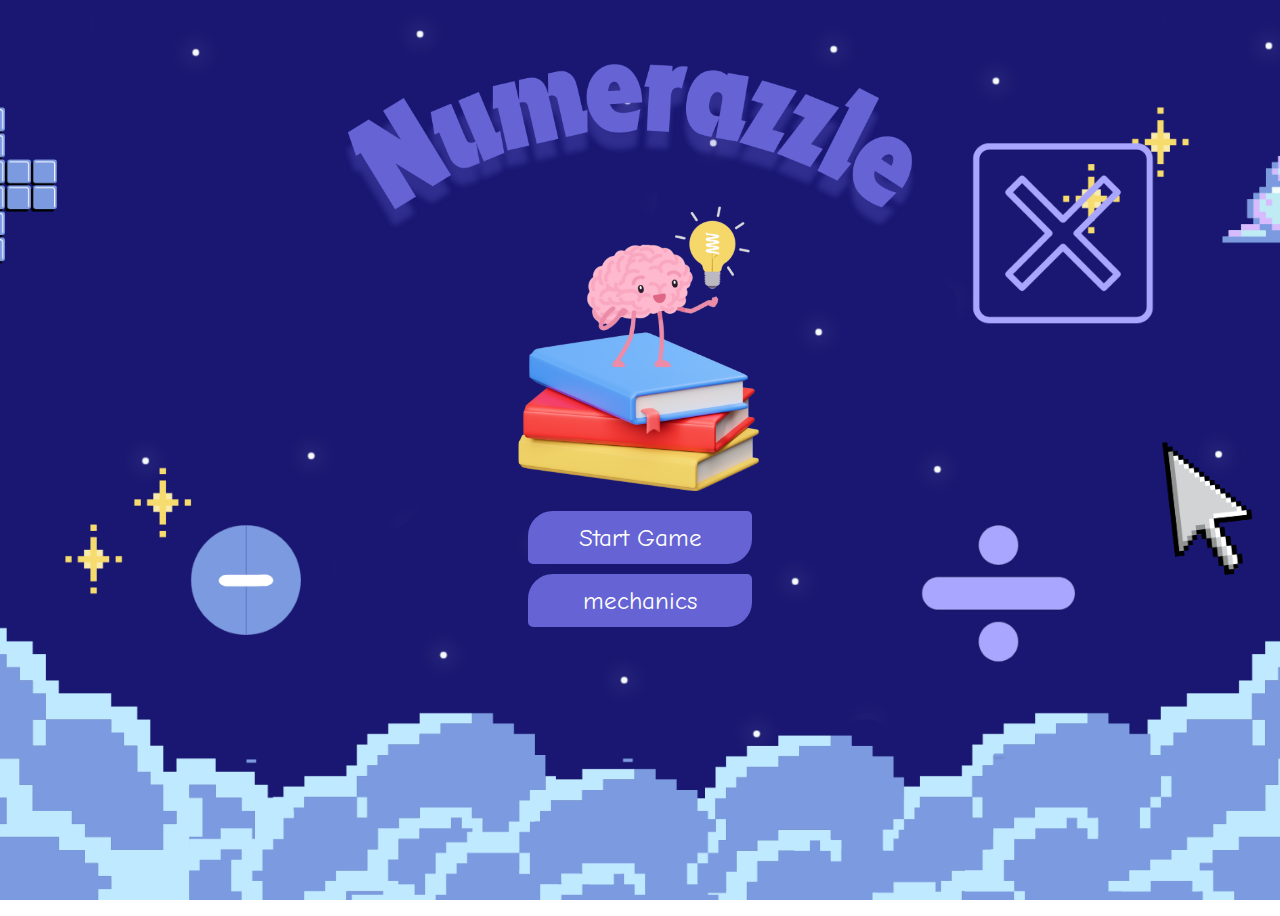
<file: index.html>
<!DOCTYPE html>
<html lang="en">

<head>
  <meta charset="UTF-8" />
  <meta name="viewport" content="width=device-width, initial-scale=1.0" />
  <title>Numerazzle</title>
  <link rel="icon" type="image/x-icon" href="assets/favicon.ico">
  <link rel="stylesheet" href="main.css" />
  <link rel="preconnect" href="https://fonts.googleapis.com">
  <link rel="preconnect" href="https://fonts.gstatic.com" crossorigin>
  <link
    href="https://fonts.googleapis.com/css2?family=Comic+Neue:ital,wght@0,300;0,400;0,700;1,300;1,400;1,700&display=swap"
    rel="stylesheet">
</head>

<body>
  <center>
    <div class="menu">
      <img class="numerazzleHeader" src="assets/numerazzleHeader.png" alt="">
      <img class="brain" src="assets/numerazzleBrain.png"
        alt="Sorry Cant load image, please check your internet connection">
      <a href="startGame.html">Start Game</a>
      <a href="mechanics.html">mechanics</a>
    </div>
  </center>
</body>

</html>
</file>
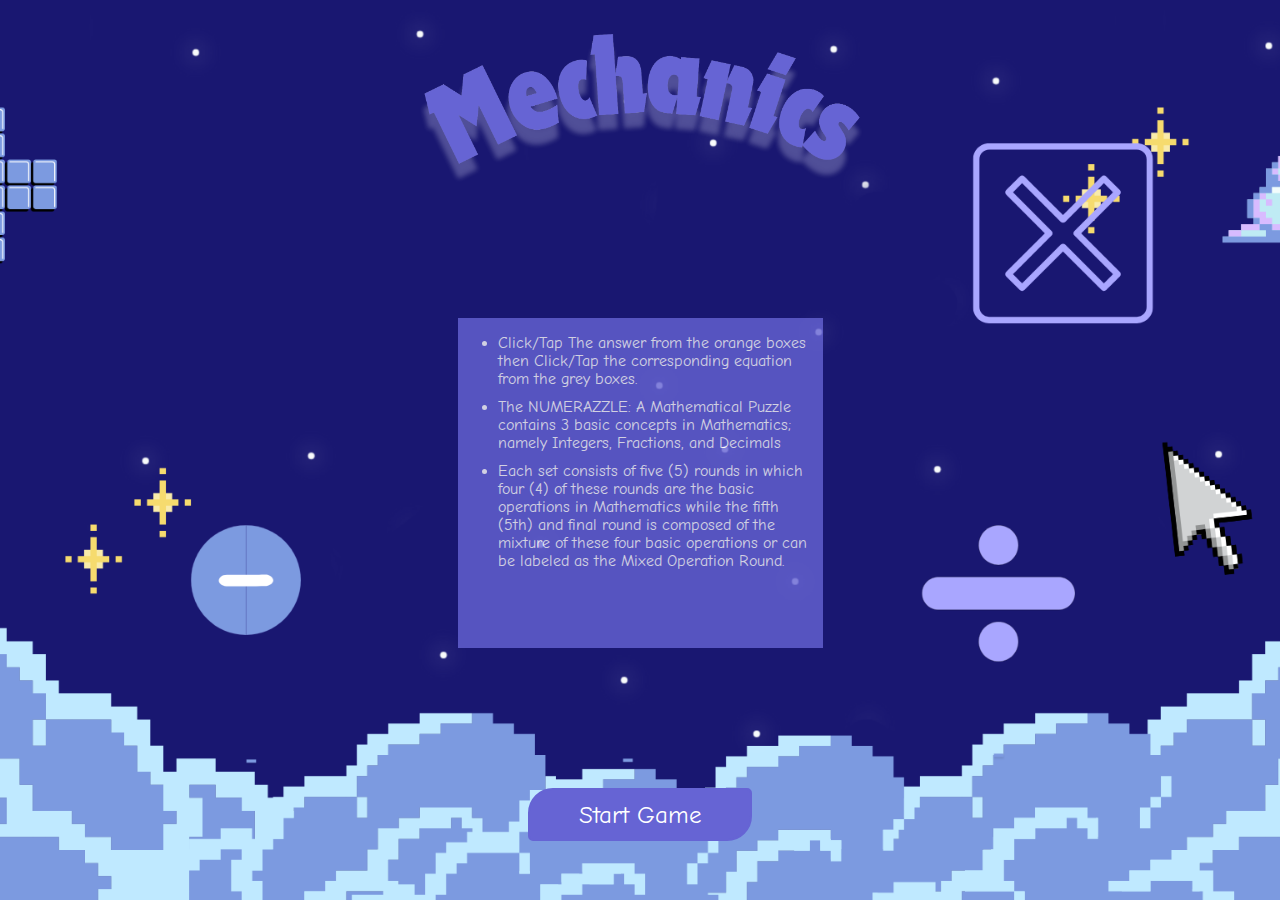
<file: mechanics.html>
<!DOCTYPE html>
<html lang="en">

<head>
    <meta charset="UTF-8">
    <meta name="viewport" content="width=device-width, initial-scale=1.0">
    <title>mechanics</title>
    <link rel="icon" type="image/x-icon" href="assets/favicon.ico">
    <link rel="stylesheet" href="main.css">
    <link rel="preconnect" href="https://fonts.googleapis.com">
    <link rel="preconnect" href="https://fonts.gstatic.com" crossorigin>
    <link
        href="https://fonts.googleapis.com/css2?family=Comic+Neue:ital,wght@0,300;0,400;0,700;1,300;1,400;1,700&display=swap"
        rel="stylesheet">
</head>

<body>
    <center>
        <img class="mechanicsHeader" src="assets/mechanics.png"
            alt="cant load image, please check your internet connection">

    </center>
    <div class="mainContent">
        <ul>
            <li>Click/Tap The answer from the orange boxes then Click/Tap the corresponding equation from the grey
                boxes.</li>
            <li>The NUMERAZZLE: A Mathematical Puzzle contains 3 basic concepts in Mathematics; namely Integers,
                Fractions, and Decimals</li>
            <li>Each set consists of five (5) rounds in which four (4) of these rounds are the basic operations in
                Mathematics while the fifth (5th) and final round is composed of the mixture of these four basic
                operations or can be labeled as the Mixed Operation Round.</li>
        </ul>
    </div>
    <center>
        <a class="button" href="startGame.html">Start Game</a>
    </center>
</body>

</html>
</file>
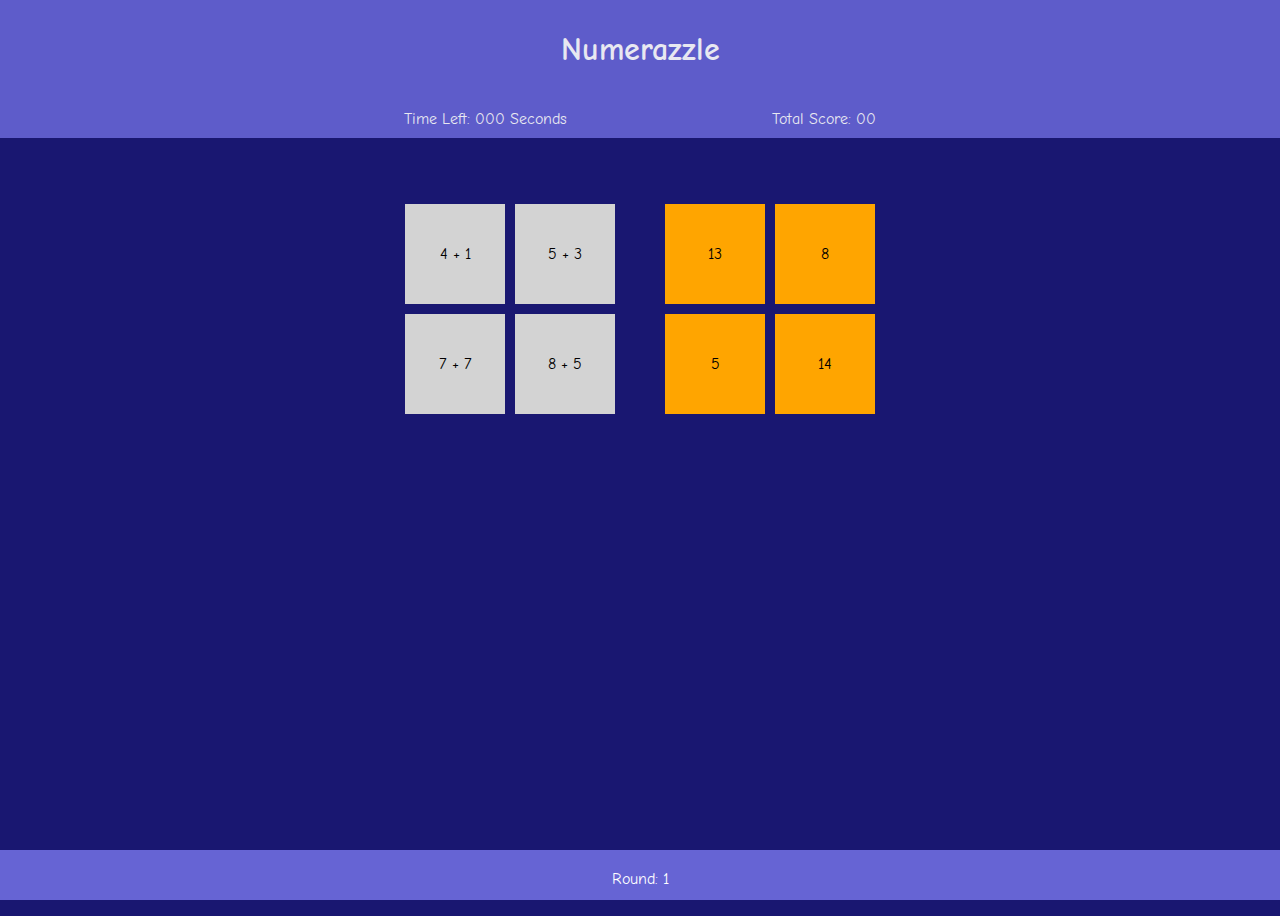
<file: startGame.html>
<!DOCTYPE html>
<html lang="en">

<head>
  <meta charset="UTF-8" />
  <meta name="viewport" content="width=device-width, initial-scale=1.0" />
  <title>Numerazzle</title>
  <link rel="icon" type="image/x-icon" href="assets/favicon.ico">
  <link rel="stylesheet" href="styles.css" />
  <link rel="preconnect" href="https://fonts.googleapis.com">
  <link rel="preconnect" href="https://fonts.gstatic.com" crossorigin>
  <link
    href="https://fonts.googleapis.com/css2?family=Comic+Neue:ital,wght@0,300;0,400;0,700;1,300;1,400;1,700&display=swap"
    rel="stylesheet">
</head>

<body>
  <div class="content">
    <header id="header">
      <h1>Numerazzle</h1>
      <div class="stats" id="timer">Time Left: 000 Seconds</div>
      <div class="stats" id="totalScore">Total Score: 00</div>
    </header>
    <div class="spacerHeader"></div>
    <center>
      <div class="roundEnd" id="roundEnd">
        <div class="roundEndBox">
          <h1>GAME OVER</h1>
          <h2 class="stats" id="totalTotalScore">Total Score: 00</h2>
          <h2 onclick="nextGame()" class="nextSetButton">Next Set</h2>
        </div>
      </div>
      <div class="container" id="container">
        <!-- round 1 and 2 -->
        <div class="question-container-1" id="round1Q">
          <p class="question" id="round1q-1-1" onclick="checkAnswer(this)"></p>
          <p class="question" id="round1q-2-1" onclick="checkAnswer(this)"></p>
          <p class="question" id="round1q-1-2" onclick="checkAnswer(this)"></p>
          <p class="question" id="round1q-2-2" onclick="checkAnswer(this)"></p>
        </div>
        <div class="answer-container-1" id="round1A">
          <p class="answer" id="round1-1-1" onclick="getAnswer(this)"></p>
          <p class="answer" id="round1-2-1" onclick="getAnswer(this)"></p>
          <p class="answer" id="round1-1-2" onclick="getAnswer(this)"></p>
          <p class="answer" id="round1-2-2" onclick="getAnswer(this)"></p>
        </div>
        <div class="question-container-2" id="round2Q">
          <p class="question" id="round2q-1-1" onclick="checkAnswer(this)"></p>
          <p class="question" id="round2q-2-1" onclick="checkAnswer(this)"></p>
          <p class="question" id="round2q-1-2" onclick="checkAnswer(this)"></p>
          <p class="question" id="round2q-2-2" onclick="checkAnswer(this)"></p>
        </div>
        <div class="answer-container-2" id="round2A">
          <p class="answer" id="round2-1-1" onclick="getAnswer(this)"></p>
          <p class="answer" id="round2-2-1" onclick="getAnswer(this)"></p>
          <p class="answer" id="round2-1-2" onclick="getAnswer(this)"></p>
          <p class="answer" id="round2-2-2" onclick="getAnswer(this)"></p>
        </div>
        <!-- round 3 and 4 -->

        <div class="question-container-3" id="round3Q">
          <p class="question" id="round3q-1-1" onclick="checkAnswer(this)"></p>
          <p class="question" id="round3q-2-1" onclick="checkAnswer(this)"></p>
          <p class="question" id="round3q-3-1" onclick="checkAnswer(this)"></p>
          <p class="question" id="round3q-1-2" onclick="checkAnswer(this)"></p>
          <p class="question" id="round3q-2-2" onclick="checkAnswer(this)"></p>
          <p class="question" id="round3q-3-2" onclick="checkAnswer(this)"></p>
          <p class="question" id="round3q-1-3" onclick="checkAnswer(this)"></p>
          <p class="question" id="round3q-2-3" onclick="checkAnswer(this)"></p>
          <p class="question" id="round3q-3-3" onclick="checkAnswer(this)"></p>
        </div>
        <div class="answer-container-3" id="round3A">
          <p class="answer" id="round3-1-1" onclick="getAnswer(this)"></p>
          <p class="answer" id="round3-2-1" onclick="getAnswer(this)"></p>
          <p class="answer" id="round3-3-1" onclick="getAnswer(this)"></p>
          <p class="answer" id="round3-1-2" onclick="getAnswer(this)"></p>
          <p class="answer" id="round3-2-2" onclick="getAnswer(this)"></p>
          <p class="answer" id="round3-3-2" onclick="getAnswer(this)"></p>
          <p class="answer" id="round3-1-3" onclick="getAnswer(this)"></p>
          <p class="answer" id="round3-2-3" onclick="getAnswer(this)"></p>
          <p class="answer" id="round3-3-3" onclick="getAnswer(this)"></p>
        </div>

        <div class="question-container-3" id="round4Q">
          <p class="question" id="round4q-1-1" onclick="checkAnswer(this)"></p>
          <p class="question" id="round4q-2-1" onclick="checkAnswer(this)"></p>
          <p class="question" id="round4q-3-1" onclick="checkAnswer(this)"></p>
          <p class="question" id="round4q-1-2" onclick="checkAnswer(this)"></p>
          <p class="question" id="round4q-2-2" onclick="checkAnswer(this)"></p>
          <p class="question" id="round4q-3-2" onclick="checkAnswer(this)"></p>
          <p class="question" id="round4q-1-3" onclick="checkAnswer(this)"></p>
          <p class="question" id="round4q-2-3" onclick="checkAnswer(this)"></p>
          <p class="question" id="round4q-3-3" onclick="checkAnswer(this)"></p>
        </div>
        <div class="answer-container-4" id="round4A">
          <p class="answer" id="round4-1-1" onclick="getAnswer(this)"></p>
          <p class="answer" id="round4-2-1" onclick="getAnswer(this)"></p>
          <p class="answer" id="round4-3-1" onclick="getAnswer(this)"></p>
          <p class="answer" id="round4-1-2" onclick="getAnswer(this)"></p>
          <p class="answer" id="round4-2-2" onclick="getAnswer(this)"></p>
          <p class="answer" id="round4-3-2" onclick="getAnswer(this)"></p>
          <p class="answer" id="round4-1-3" onclick="getAnswer(this)"></p>
          <p class="answer" id="round4-2-3" onclick="getAnswer(this)"></p>
          <p class="answer" id="round4-3-3" onclick="getAnswer(this)"></p>
        </div>
        <!-- round 5 -->

        <div class="question-container-5" id="round5Q">
          <p class="question" id="round5q-1-1" onclick="checkAnswer(this)"></p>
          <p class="question" id="round5q-2-1" onclick="checkAnswer(this)"></p>
          <p class="question" id="round5q-3-1" onclick="checkAnswer(this)"></p>
          <p class="question" id="round5q-4-1" onclick="checkAnswer(this)"></p>
          <p class="question" id="round5q-5-1" onclick="checkAnswer(this)"></p>

          <p class="question" id="round5q-1-2" onclick="checkAnswer(this)"></p>
          <p class="question" id="round5q-2-2" onclick="checkAnswer(this)"></p>
          <p class="question" id="round5q-3-2" onclick="checkAnswer(this)"></p>
          <p class="question" id="round5q-4-2" onclick="checkAnswer(this)"></p>
          <p class="question" id="round5q-5-2" onclick="checkAnswer(this)"></p>

          <p class="question" id="round5q-1-3" onclick="checkAnswer(this)"></p>
          <p class="question" id="round5q-2-3" onclick="checkAnswer(this)"></p>
          <p class="question" id="round5q-3-3" onclick="checkAnswer(this)"></p>
          <p class="question" id="round5q-4-3" onclick="checkAnswer(this)"></p>
          <p class="question" id="round5q-5-3" onclick="checkAnswer(this)"></p>

          <p class="question" id="round5q-1-4" onclick="checkAnswer(this)"></p>
          <p class="question" id="round5q-2-4" onclick="checkAnswer(this)"></p>
          <p class="question" id="round5q-3-4" onclick="checkAnswer(this)"></p>
          <p class="question" id="round5q-4-4" onclick="checkAnswer(this)"></p>
          <p class="question" id="round5q-5-4" onclick="checkAnswer(this)"></p>

          <p class="question" id="round5q-1-5" onclick="checkAnswer(this)"></p>
          <p class="question" id="round5q-2-5" onclick="checkAnswer(this)"></p>
          <p class="question" id="round5q-3-5" onclick="checkAnswer(this)"></p>
          <p class="question" id="round5q-4-5" onclick="checkAnswer(this)"></p>
          <p class="question" id="round5q-5-5" onclick="checkAnswer(this)"></p>
        </div>
        <div class="answer-container-5" id="round5A">
          <p class="answer" id="round5-1-1" onclick="getAnswer(this)"></p>
          <p class="answer" id="round5-2-1" onclick="getAnswer(this)"></p>
          <p class="answer" id="round5-3-1" onclick="getAnswer(this)"></p>
          <p class="answer" id="round5-4-1" onclick="getAnswer(this)"></p>
          <p class="answer" id="round5-5-1" onclick="getAnswer(this)"></p>
          <p class="answer" id="round5-1-2" onclick="getAnswer(this)"></p>
          <p class="answer" id="round5-2-2" onclick="getAnswer(this)"></p>
          <p class="answer" id="round5-3-2" onclick="getAnswer(this)"></p>
          <p class="answer" id="round5-4-2" onclick="getAnswer(this)"></p>
          <p class="answer" id="round5-5-2" onclick="getAnswer(this)"></p>
          <p class="answer" id="round5-1-3" onclick="getAnswer(this)"></p>
          <p class="answer" id="round5-2-3" onclick="getAnswer(this)"></p>
          <p class="answer" id="round5-3-3" onclick="getAnswer(this)"></p>
          <p class="answer" id="round5-4-3" onclick="getAnswer(this)"></p>
          <p class="answer" id="round5-5-3" onclick="getAnswer(this)"></p>
          <p class="answer" id="round5-1-4" onclick="getAnswer(this)"></p>
          <p class="answer" id="round5-2-4" onclick="getAnswer(this)"></p>
          <p class="answer" id="round5-3-4" onclick="getAnswer(this)"></p>
          <p class="answer" id="round5-4-4" onclick="getAnswer(this)"></p>
          <p class="answer" id="round5-5-4" onclick="getAnswer(this)"></p>
          <p class="answer" id="round5-1-5" onclick="getAnswer(this)"></p>
          <p class="answer" id="round5-2-5" onclick="getAnswer(this)"></p>
          <p class="answer" id="round5-3-5" onclick="getAnswer(this)"></p>
          <p class="answer" id="round5-4-5" onclick="getAnswer(this)"></p>
          <p class="answer" id="round5-5-5" onclick="getAnswer(this)"></p>
        </div>
      </div>
    </center>
    <center>
      <!-- image output -->
      <div id="gridContainer" class="grid-container"></div>
      <canvas id="imageCanvas" style="display: none;"></canvas>
      <div id="triviaBox" class="triviaBox">
        <p id="name"></p>
        <p id="trivia">
        </p>
      </div>
      <div>
        <h3 class="nextRoundButton" id="nextRoundButton" onclick="nextRound()">Next Round</h3>
        <h3 class="nextGameButton" id="nextGameButton" onclick="nextSet()">Done</h3>
      </div>
    </center>

  </div>
  <div class="spacerFooter"></div>
  <footer id="footer">
    <div class="statsFooter" id="setRound">Round 0</div>
  </footer>
  <script src="script.js"></script>
</body>

</html>
</file>
<file: main.css>
body,
html {
  display: flex;
  flex-direction: column;
  min-height: 100vh;
  font-family: "Comic Neue", cursive;
  font-style: normal;
  background: url(assets/Numerazzle.png) no-repeat center center fixed;
  background-size: cover;
  user-select: none;
  overflow: hidden;
}

/* hier ist styles fur die main page */
.numerazzleHeader {
    width: 650px;
    display: block;
    margin-bottom: -150px;
    margin-top: -70px;
}

.mechanicsHeader {
    width: 450px;
    margin-top: 20px;
    margin-bottom: -130px;
}
  
.brain {
    display: block;
    width: 250px;
    margin-top: -60px;
}

.menu {
    width: auto;
    height: 600px;
    border-radius: 25px;
    margin-top: 50px;
}

.menu a {
    color: white;
    border: solid 2px #6664d4;
    background-color: #6664d4;
    font-size: 25px;
    padding: 10px;
    border-radius: 25px 5px 25px 5px;
    text-decoration: none;
    display: block;
    width: 200px;
    margin-top: 10px;
}

.menu a:hover {
    background-color: #9796e3;
    color: white;
}

.button {
    color: white;
    border: solid 2px #6664d4;
    background-color: #6664d4;
    font-size: 25px;
    padding: 10px;
    border-radius: 25px 5px 25px 5px;
    text-decoration: none;
    display: block;
    width: 200px;
    margin-top: -120px;
}

.button:hover {
    background-color: #9796e3;
    color: white;
}

.mainContent {
    width: 350px;
    height: 330px;
    background-color: #6664d4;
    color: white;
    opacity: 80%;
    padding-right: 15px;
    justify-content: left;
    margin: auto;
}

.mainContent ul li {
    margin-top: 10px;
}
  
@media (max-width: 800px) {
    .numerazzleHeader {
        width: 350px;
        margin-bottom: -120px;
        margin-top: -50px;
    }

    .brain {
        margin-top: 40px;
        margin-bottom: 40px;
    }

    .menu {
        height: 600px;
        border-radius: 25px;
        margin-top: 50px;
    }

    .mechanicsHeader {
        width: 300px;
        margin-top: 20px;
    }
}
</file>
<file: styles.css>
body,
html {
  display: flex;
  flex-direction: column;
  min-height: 100vh;
  font-family: "Comic Neue", cursive;
  font-style: normal;
  background-color: #191771;
  user-select: none;
}


header {
  display: block;
  opacity: 90%;
  width: 100%;
  text-align: center;
  background-color: #6664d4;
  color: white;
  padding: 10px 0;
  position: fixed;
  top: 0;
  left: 0;
  z-index: 1;
}

.roundEnd {
  display: none;
}

.roundEndBox {
  background-color: #6664d4;
  color: white;
  border-radius: 25px 5px 25px 5px;
  margin-top: 100px;
  width: 400px;
  height: 220px;
  margin-top: -50px;
}

.roundEndBox h1 {
  padding-top: 50px;
}

.content {
  flex: 1;
}

.nextSetButton {
  margin-top: 60px;
  color: white;
  border: 2px solid #6664d4;
  width: 150px;
  padding: 10px;
  border-radius: 25px 5px 25px 5px;
  background-color: #6664d4;
}

.nextSetButton:hover {
  color: white;
  background-color: #9796e3;
  border: solid 2px #9796e3;
}

.nextRoundButton {
  margin-top: 30px;
  color: white;
  border: 2px solid #6664d4;
  width: 150px;
  padding: 10px;
  border-radius: 25px 5px 25px 5px;
  background-color: #6664d4;
  display: none;
}

.nextRoundButton:hover {
  color: white;
  background-color: #9796e3;
  border: solid 2px #9796e3;
}

.nextGameButton {
  display: none;
  margin-top: 50px;
  color: white;
  border: 2px solid #6664d4;
  width: 150px;
  padding: 10px;
  border-radius: 25px 5px 25px 5px;
  background-color: #6664d4;
}

.nextGameButton:hover {
  color: white;
  background-color: #9796e3;
  border: solid 2px #9796e3;
}

#gridContainer {
  margin-top: 0px;
  display: none;
  gap: 5px;
  justify-content: center;
}

.grid-item img {
  animation: flip 0.6s ease-in-out forwards;
  width: 100px;
  height: 100px;
  object-fit: cover;
  margin: -2px;
}

.triviaBox {
  display: none;
  margin-top: 20px;
  width: 400px;
  height: auto;
  padding: 10px;
  background-color: #6664d4;
  border: 2px solid #6664d4;
  color: white;
  border-radius: 25px 5px 25px 5px;
}

.triviaBox p {
  margin-top: -8px;
}

footer {
  display: block;
  height: 50px;
  width: 100%;
  text-align: center;
  background-color: #6664d4;
  color: white;
  position: fixed;
  bottom: 0;
  left: 0;
  right: 0;
  margin: 0;
}

.spacerHeader {
  height: 180px;
}

.spacerFooter {
  height: 50px;
}

.container {
  display: flex;
  gap: 50px;
  justify-content: center;
  align-items: center;
}

.answer-container-1,
.question-container-1 {
  display: grid;
  gap: 10px;
  grid-template-columns: repeat(2, 100px);
  grid-template-rows: repeat(2, 100px);
  justify-content: center;
  align-content: center;
}

.answer-container-2,
.question-container-2 {
  display: none;
  gap: 10px;
  grid-template-columns: repeat(2, 100px);
  grid-template-rows: repeat(2, 100px);
  justify-content: center;
  align-content: center;
}

.question-container-3,
.answer-container-3 {
  display: none;
  gap: 10px;
  grid-template-columns: repeat(3, 100px);
  grid-template-rows: repeat(3, 100px);
  justify-content: center;
  align-content: center;
}

.question-container-4,
.answer-container-4 {
  display: none;
  gap: 10px;
  grid-template-columns: repeat(3, 100px);
  grid-template-rows: repeat(3, 100px);
  justify-content: center;
  align-content: center;
}

.question-container-5,
.answer-container-5 {
  display: none;
  margin-top: -70px;
  gap: 5px;
  grid-template-columns: repeat(5, 100px);
  grid-template-rows: repeat(5, 100px);
  justify-content: center;
  align-content: center;
}

.tile,
.answer,
.question {
  display: flex;
  align-items: center;
  justify-content: center;
  height: 100px;
  animation: flip 0.6s ease-in-out forwards
}


.answer {
  background-color: orange;
  color: black;
}

.question {
  background-color: lightgray;
  color: black;
}

.stats, .statsFooter {
  display: inline-block;
  margin-left: 100px;
  margin-right: 100px;
  margin-top: 20px;
}

#round1q-1-1, #round1-1-1 {
  animation-delay: 0.2s;
}

#round1q-1-2, #round1-1-2 {
  animation-delay: 0.3s;
}

#round1q-2-1, #round1-2-1 {
  animation-delay: 0.4s;
}

#round1q-2-2, #round1-2-2 {
  animation-delay: 0.5s;
}

@keyframes flip {
  from {
    transform: rotateY(180deg);
    opacity: 0;
  }
  to {
    transform: rotateY(360deg);
    opacity: 1;
  }
}

@media (max-width: 600px) {
  .numerazzleHeader {
    width: 390px;
    margin-bottom: -150px;
    margin-top: -70px;
  }

  .brain {
    width: 550px;
    margin-top: 30px;
  }

  body {
    overflow-y: scroll;
    overflow-x: hidden;
    align-items: center;
  }


  header {
    padding: 5px 0;
    position: fixed;
    top: 0;
    left: 0;
    z-index: 1; 
  }

  footer {
    padding: 5px 0;
  }

  #gridContainer {
    display: none;
    gap: 5px;
    justify-content: center;
  }
  
  .grid-item img {
    animation: flip 0.6s ease-in-out forwards;
    width: 100px;
    height: 100px;
    object-fit: cover;
  }

  .triviaBox {
    display: none;
    margin-top: 20px;
    width: 300px;
    height: auto;
  }
  
  .triviaBox p {
    margin-top: -8px;
  }

  .tile,
  .answer,
  .question {
    display: flex;
    align-items: center;
    justify-content: center;
    height: 70px;
    width: 70px;
  }

  .container {
    display: block;
    gap: 0px;
    justify-content: center;
    align-items: center;
  }
  
  .answer-container-1,
  .question-container-1 {
    display: grid;
    margin-top: 10px;
    gap: 5px;
    grid-template-columns: 70px 70px;
    grid-template-rows: 70px 70px;
    justify-content: center;
    align-content: center;
  }
  
  .answer-container-2,
  .question-container-2 {
    display: none;
    margin-top: 10px;
    gap: 5px;
    grid-template-columns: 70px 70px;
    grid-template-rows: 70px 70px;
    justify-content: center;
    align-content: center;
  }
  
  .question-container-3,
  .answer-container-3 {
    display: none;
    gap: 15px;
    grid-template-columns: 60px 60px 60px;
    grid-template-rows: 60px 60px 90px;
    justify-content: center;
    align-content: center;
  }
  
  .question-container-4,
  .answer-container-4 {
    display: none;
    gap: 15px;
    grid-template-columns: 60px 60px 60px;
    grid-template-rows: 60px 60px 90px;
    justify-content: center;
    align-content: center;
  }
  
  .question-container-5,
  .answer-container-5 {
    display: none;
    gap: 0px;
    grid-template-columns: 75px 75px 75px 75px 75px;
    grid-template-rows: 80px 80px 80px 80px 170px;
    justify-content: center;
    align-content: center;
  }

  .stats {
    display: inline-block;
    margin-left: 25px;
    margin-right: 25px;
    margin-top: -20px;
  }

  .statsFooter {
    display: inline-block;
    margin-left: 25px;
    margin-right: 25px;
  }

  h1 {
    font-size: 25px;
  }

.roundEndBox {
  width: 300px;
  height: 180px;
  margin-top: -50px;
}

}
</file>
